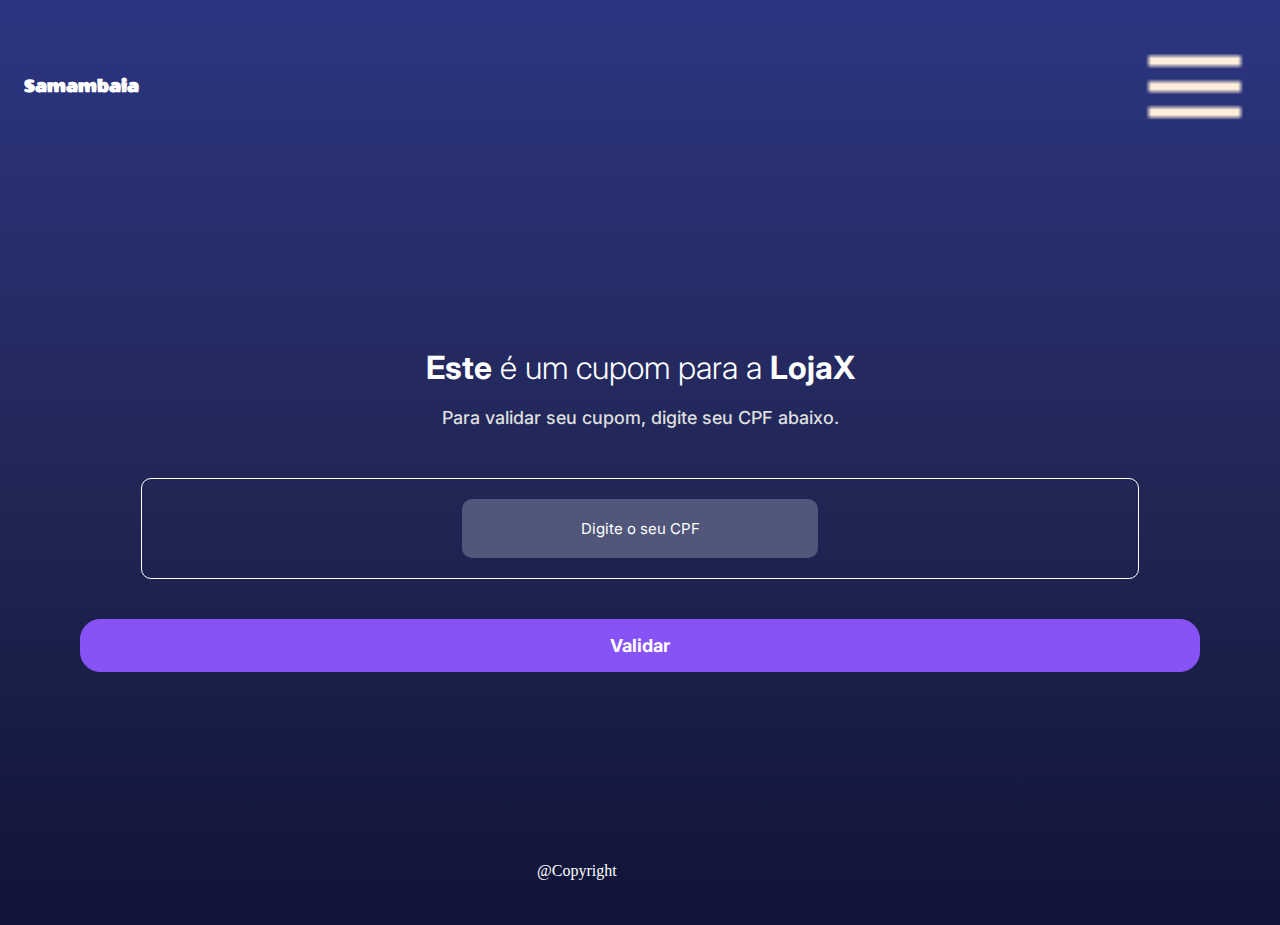
<file: src/templates/index.html>
<!DOCTYPE html>
<html lang="pt-br">
<head>
    <meta charset="UTF-8">
    <meta http-equiv="X-UA-Compatible" content="IE=edge">
    <meta name="viewport" content="width=device-width, initial-scale=1.0">
    <title>Samambaia</title>
    <link rel="stylesheet" href="../static/css/style.css">
</head>
<body>
    <header class="cabecalho">
        <h2 class="cabecalho__titulo">Samambaia</h2>
        <img class="cabecalho__imagem" src="../static/img/ic_menu.png" alt="Menu hamburguer">
    </header>
    <main>
        <section class="container">
            <h1 class="container__titulo"><b class="container__titulo--negrito">Este</b> é um cupom para a <b class="container__titulo--negrito">LojaX</b></h1>
            <p class="container__texto">Para validar seu cupom, digite seu CPF abaixo.</p>
        </section>
        <section>
        <div class="validar"
            <form>
                <label for="cpf"></label>
                <input class="validar__input" type="text" id="cpf" pattern="\d{3}\.\d{3}\.\d{3}-\d{2}" placeholder="Digite o seu CPF" required>
                </div>
                <div class="botao"
                    <button class="validar__botao" type="button">Validar</button>
                </div>
            </form>
        </section>
        
    </main>
    <footer class="rodape">
        <p class="rodape__texto">@Copyright</p>
    </footer>
</body>
</html>
</file>
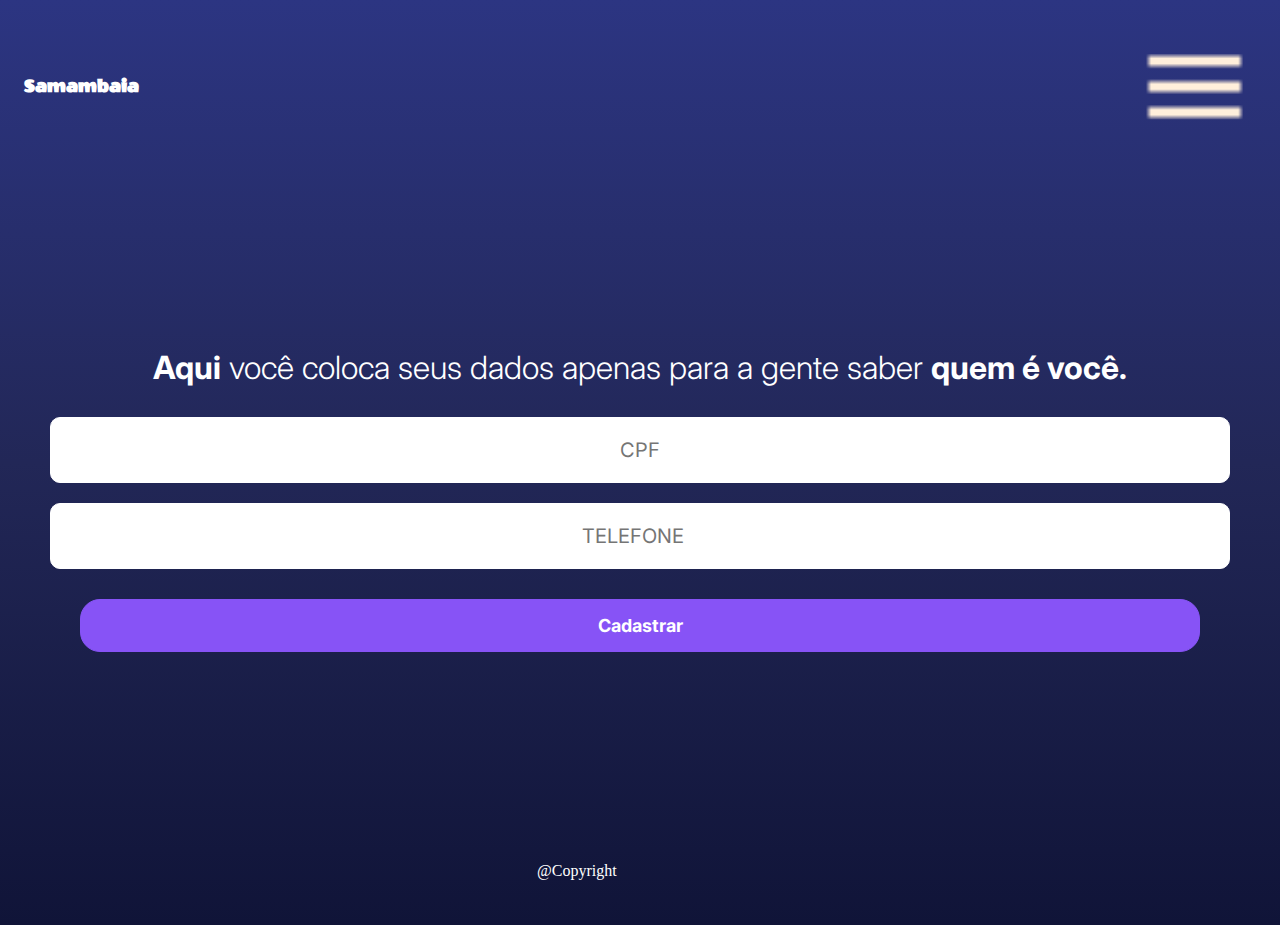
<file: src/templates/index2.html>
<!DOCTYPE html>
<html lang="pt-br">
<head>
    <meta charset="UTF-8">
    <meta http-equiv="X-UA-Compatible" content="IE=edge">
    <meta name="viewport" content="width=device-width, initial-scale=1.0">
    <title>Document</title>
    <link rel="stylesheet" href="../static/css/style.css">
</head>
<body>
    <header class="cabecalho">
        <h2 class="cabecalho__titulo">Samambaia</h2>
        <img class="cabecalho__imagem" src="../static/img/ic_menu.png" alt="Menu hamburguer">
    </header>
    <main>
        <section class="container">
            <h1 class="container__titulo"><b class="container__titulo--negrito">Aqui</b> você coloca seus dados apenas para a gente saber <b class="container__titulo--negrito">quem é você.</b></h1>
        </section>
        <section class="caixa">
            <form>
                <label for="cpf"></label>
                <input class="caixa__input" type="text" id="cpf" pattern="\d{3}\.\d{3}\.\d{3}-\d{2}" placeholder="CPF" required>
                <label for="telefone"></label>
                <input class="caixa__input" type="number" id="telefone" placeholder="TELEFONE" required>
                <button class="caixa__botao" type="button">Cadastrar</button>
            </form>
        </section>
    </main>
    <footer class="rodape">
        <p class="rodape__texto">@Copyright</p>
    </footer>
</body>
</html>
</file>
<file: src/static/css/style.css>
@import url('https://fonts.googleapis.com/css2?family=Inter&family=Wendy+One&display=swap');

:root {
    --cor-de-fundo: linear-gradient(180deg, #2C3582 0%, #222757 50%, #101438 100%);
    --cor-texto: #FFFFFF;
    --cor-texto-secundario: #DEDEDE;
    --cor-input: #50577A;
    --cor-botao: #8753F6;

    --fonte-logo: 'Wendy One', sans-serif;
    --fonte-texto: 'Inter', sans-serif;
}


* {
    margin: 0;
    padding: 0;
}

body {
    background: var(--cor-de-fundo) no-repeat;
    height: 100vh;
      
}

.cabecalho {
    display: flex;
    margin: 25px 24px 0 24px;
    justify-content: space-between;
    align-items: center;
}

.cabecalho__titulo {
    font-family: var(--fonte-logo);
    color: var(--cor-texto) ;
    font-size: 20px;

}

.cabecalho__imagem {
    width: 10%;
}

.container {
    display: flex;
    flex-direction: column;
    align-items: center;
    margin-top: 200px;
    gap: 20px;
    text-align: center;
}

.container__titulo {
    font-family: var(--fonte-texto);
    font-weight: 300;
    color: var(--cor-texto);
    font-size: 32px;
}

.container__titulo--negrito {
    font-weight: 700;
}

.container__texto {
    font-family: var(--fonte-texto);
    color: var(--cor-texto-secundario);
    font-size: 18px;
    font-weight: 500;
    margin-bottom: 50px;
}

.validar {
    display: flex;
    flex-direction: column;
    align-items: center;
    border: 1px solid var(--cor-texto);
    border-radius: 10px;
    margin: 0 11%;
    
}

.validar__input {
    background-color: var(--cor-input);
    border: var(--cor-input);
    border-radius: 10px;
    color: var(--cor-texto);
    padding: 20px 58px;
    text-align: center;
    margin: 2% 0;
    font-family: var(--fonte-texto);
    font-size: 15px;


}

.validar__input::placeholder {
    color: var(--cor-texto);
}

.botao {
    display: flex;
    justify-content: center;
    margin: 40px 80px 0 80px;
    background-color: var(--cor-botao);
    color: var(--cor-texto);
    border: 1px solid var(--cor-botao);
    border-radius: 20px;
    padding: 15px 50px;
    font-family: var(--fonte-texto);
    font-size: 18px;
    font-weight: 700;
    
}

.rodape {
    display: flex;
    color: var(--cor-texto);
    justify-content: center;
    padding: 20px;
    position: absolute;
    bottom: 0;
    width: 87vw;
}

form {
    display: flex;
    flex-direction: column;
    margin-top: 20px;
}


.caixa__input {
    background-color: var(--cor-texto);
    font-family: var(--fonte-texto);
    font-size: 20px;
    border: 1px solid var(--cor-texto);
    border-radius: 10px;
    text-align: center;
    margin: 10px 50px;
    padding: 20px 58px;

}

.caixa__botao {
    margin: 20px 80px;
    background-color: var(--cor-botao);
    color: var(--cor-texto);
    border: 1px solid var(--cor-botao);
    border-radius: 20px;
    padding: 15px 50px;
    font-family: var(--fonte-texto);
    font-weight: 700;
    font-size: 18px;
}
</file>
